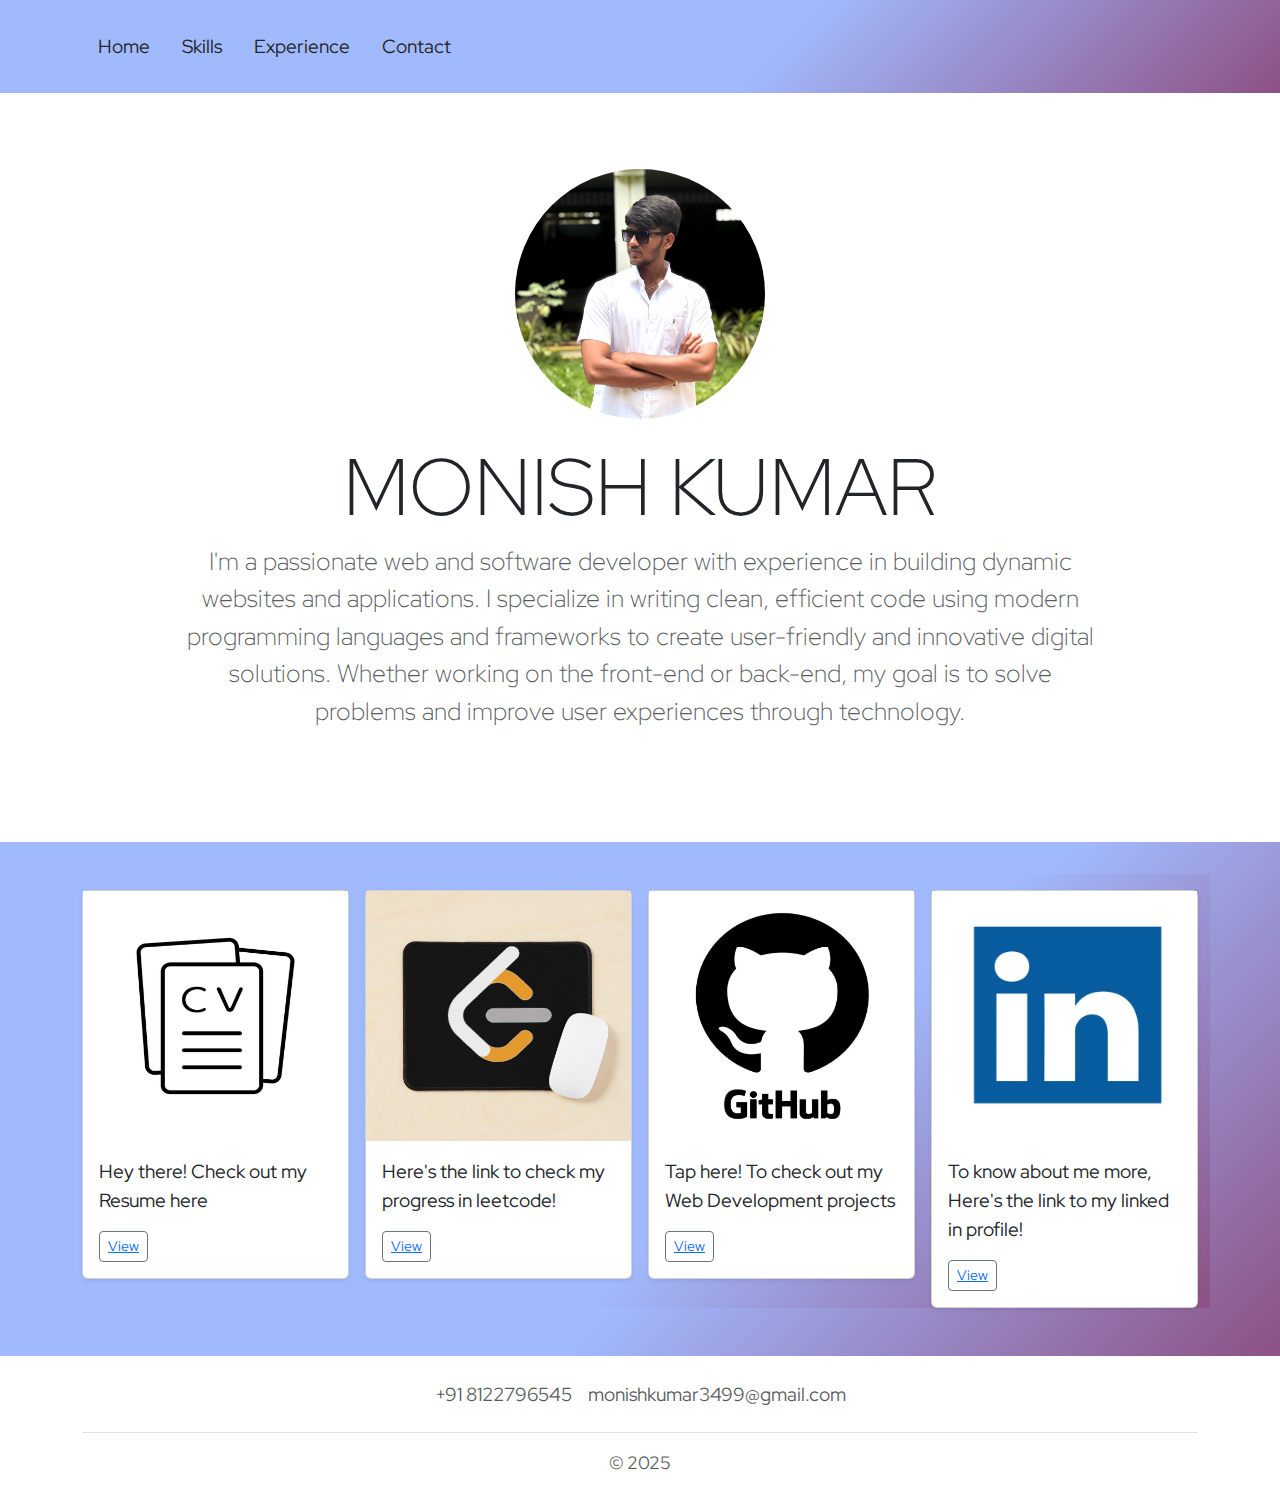
<file: index.html>
<!DOCTYPE html>
<head>
    <meta charset="UTF-8">
    <title>Monish Kumar</title>
    <link rel="stylesheet" href="style.css"/>
    <link href="https://cdn.jsdelivr.net/npm/bootstrap@5.3.3/dist/css/bootstrap.min.css" rel="stylesheet" integrity="sha384-QWTKZyjpPEjISv5WaRU9OFeRpok6YctnYmDr5pNlyT2bRjXh0JMhjY6hW+ALEwIH" crossorigin="anonymous">
    <script src="https://cdn.jsdelivr.net/npm/bootstrap@5.3.3/dist/js/bootstrap.bundle.min.js" integrity="sha384-YvpcrYf0tY3lHB60NNkmXc5s9fDVZLESaAA55NDzOxhy9GkcIdslK1eN7N6jIeHz" crossorigin="anonymous"></script>
    <link rel="preconnect" href="https://fonts.googleapis.com">
<link rel="preconnect" href="https://fonts.gstatic.com" crossorigin>
<link href="https://fonts.googleapis.com/css2?family=Red+Hat+Display:ital,wght@0,300..900;1,300..900&family=Source+Serif+4:ital,opsz,wght@0,8..60,200..900;1,8..60,200..900&display=swap" rel="stylesheet">
<link rel="preconnect" href="https://fonts.googleapis.com">
<link rel="preconnect" href="https://fonts.gstatic.com" crossorigin>
<link href="https://fonts.googleapis.com/css2?family=Rowdies:wght@300;400;700&display=swap" rel="stylesheet">
</head>
<body>
<section id="navigation" class="gradient-background2">
  <div class="container">
    <header class="d-flex justify-content-left py-3">
      <nav class="navbar navbar-expand-md w-100">
        <button class="navbar-toggler" type="button" data-bs-toggle="collapse" data-bs-target="#navbarContent"
          aria-controls="navbarContent" aria-expanded="false" aria-label="Toggle navigation">
          <span class="navbar-toggler-icon"></span>
        </button>
  
        <div class="collapse navbar-collapse" id="navbarContent">
          <ul id="navbar" class="nav nav-pills">
            <li class="nav-item"><a href="index.html" class="nav-link text-dark">Home</a></li>
            <li class="nav-item"><a href="./skills.html" class="nav-link text-dark">Skills</a></li>
            <li class="nav-item"><a href="./intern.html" class="nav-link text-dark">Experience</a></li>
            <li class="nav-item"><a href="./contact.html" class="nav-link text-dark">Contact</a></li>
          </ul>
        </div>
      </nav>
    </header>
  </div>
  
</section>
<section id="profile" class="gradient-background3"> 
  <section class="py-5 text-center container">
    <div class="row py-lg-5">
      <div id="prpic">
      <img src="./WhatsApp Image 2025-03-24 at 18.28.46.jpeg" height="250">
      </div>
      <h1 id=name class="fw-light ">MONISH KUMAR</h1>
      <div class="col-lg-10 col-md-8 mx-auto">
        <p id="titlepara"class="lead text-body-secondary">I'm a passionate web and software developer with experience in building dynamic websites and applications. I specialize in writing clean, efficient code using modern programming languages and frameworks to create user-friendly and innovative digital solutions. Whether working on the front-end or back-end, my goal is to solve problems and improve user experiences through technology.</p>

      </div>
    </div>
  </section>
  <div class="album py-5 bg-body-tertiary gradient-background2">
    <div class="container gradient-background2" >

      <div class="row row-cols-1 row-cols-sm-2 row-cols-md-4 g-3">
        <div id ="allcard" class="col">
          <div class="card shadow-sm">
           <img src="./Screenshot 2025-03-30 221607.png" height="250px">
            <div class="card-body">
              <p class="card-text">Hey there! Check out my Resume here</p>
              <div class="d-flex justify-content-between align-items-center">
                <div class="btn-group">
                  <button type="button" class="btn btn-sm btn-outline-secondary"><a href="https://drive.google.com/file/d/1xm_vrEsY6AxsHDta7jEbIeV8T-hNJZKt/view?usp=sharing">View</a></button>
                </div>
          
              </div>
            </div>
          </div>
        </div>
        <div id ="allcard" class="col">
          <div class="card shadow-sm">
           <img src="./LeetCode_Sharing.png" height="250px">
            <div class="card-body">
              <p class="card-text">Here's the link to check my progress in leetcode!</p>
              <div class="d-flex justify-content-between align-items-center">
                <div class="btn-group">
                  <button type="button" class="btn btn-sm btn-outline-secondary"><a href="https://leetcode.com/u/V_Monishkumar/">View</a></button>
                </div>
          
              </div>
            </div>
          </div>
        </div>
        <div id ="allcard" class="col">
          <div class="card shadow-sm">
            <img src="./github-logo-git-hub-icon-with-text-on-white-and-black-background-free-vector.jpg" height="250px">
            <div class="card-body">
              <p class="card-text">Tap here! To check out my Web Development projects</p>
              <div class="d-flex justify-content-between align-items-center">
                <div class="btn-group">
                  <button type="button" class="btn btn-sm btn-outline-secondary"><a href="https://github.com/monishkumar3499">View</a></button>
                </div>
              
              </div>
            </div>
          </div>
        </div>
        
        <div id ="allcard" class="col">
          <div class="card shadow-sm">
            <img src="./linkedshort.png" height="250px">

            <div class="card-body">
              <p class="card-text">To know about me more, Here's the link to my linked in profile!</p>
              <div class="d-flex justify-content-between align-items-center">
                <div class="btn-group">
                  <button type="button" class="btn btn-sm btn-outline-secondary"><a href="https://www.linkedin.com/in/monish-kumar-712bb931a/">View</a></button>
                  
                </div>
                
              </div>
            </div>
          </div>
        </div>
      </div>
    </div>
  </div>
</section>
<section id="footer" class="gradient-background3">
    <div class="container">
        <footer class="py-3">
          <ul class="nav justify-content-center border-bottom pb-3 mb-3">
            
            <li class="nav-item"><a href="" class="nav-link px-2 text-body-secondary">+91 8122796545</a></li>
            <li class="nav-item"><a href="" class="nav-link px-2 text-body-secondary">monishkumar3499@gmail.com</a></li>
            
          </ul>
          <p class="text-center text-body-secondary">© 2025</p>
        </footer>
      </div>
</section>
</body>
</file>
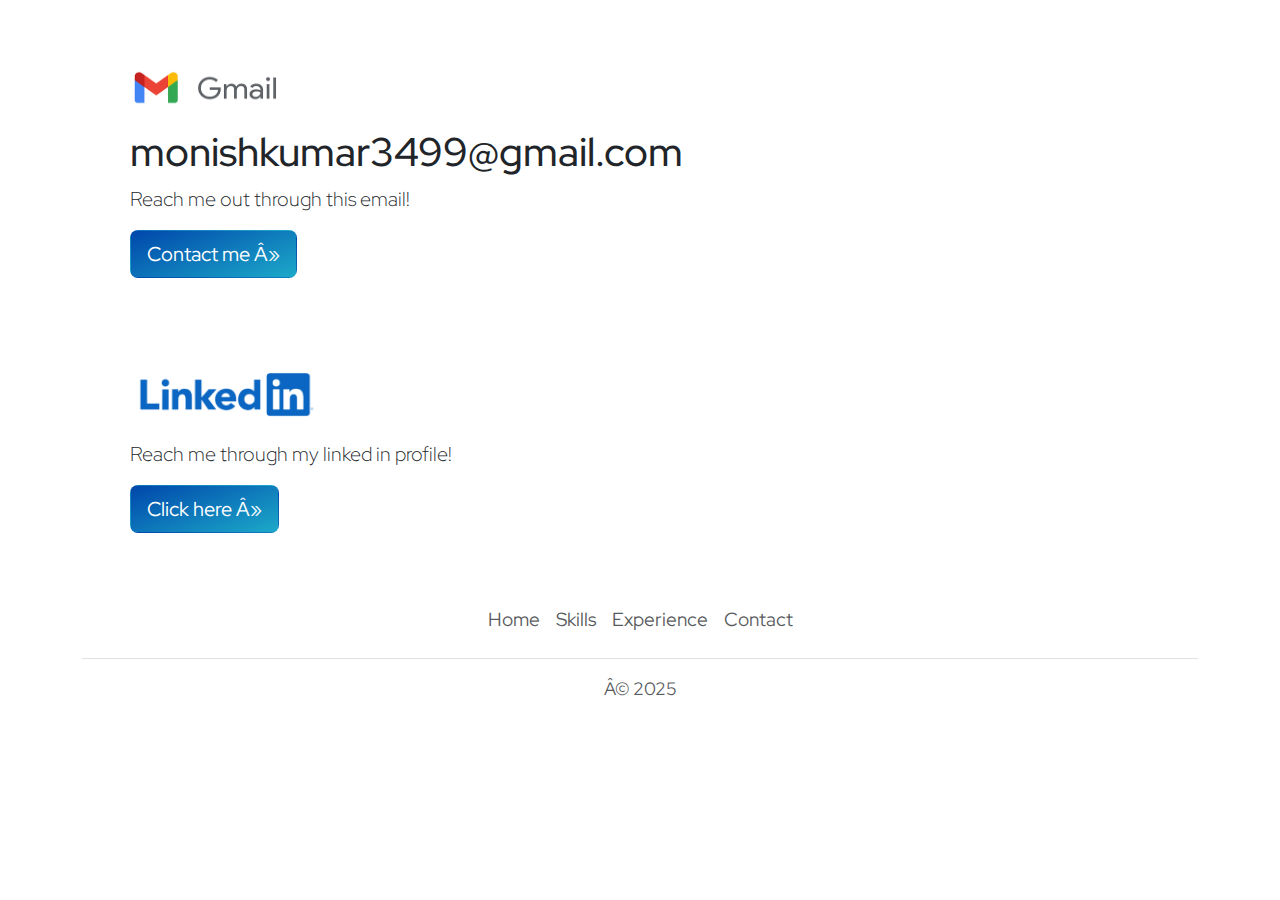
<file: contact.html>
<!DOCTYPE html>
<head>
    <meta charset="UT-8">
    <title>Contact</title>
    <link rel="stylesheet" href="style.css"/>
    <link href="https://cdn.jsdelivr.net/npm/bootstrap@5.3.3/dist/css/bootstrap.min.css" rel="stylesheet" integrity="sha384-QWTKZyjpPEjISv5WaRU9OFeRpok6YctnYmDr5pNlyT2bRjXh0JMhjY6hW+ALEwIH" crossorigin="anonymous">
    <script src="https://cdn.jsdelivr.net/npm/bootstrap@5.3.3/dist/js/bootstrap.bundle.min.js" integrity="sha384-YvpcrYf0tY3lHB60NNkmXc5s9fDVZLESaAA55NDzOxhy9GkcIdslK1eN7N6jIeHz" crossorigin="anonymous"></script>
    <link rel="preconnect" href="https://fonts.gstatic.com" crossorigin>
<link href="https://fonts.googleapis.com/css2?family=Red+Hat+Display:ital,wght@0,300..900;1,300..900&family=Source+Serif+4:ital,opsz,wght@0,8..60,200..900;1,8..60,200..900&display=swap" rel="stylesheet">
</head>
<body>
    <main class="container">
        <div class="p-5 rounded ">
          <img src="./gmail.png" height="80px" width="150px">
          <h1>monishkumar3499@gmail.com</h1>
          <p class="lead">Reach me out through this email!</p>
          <a class="btn btn-lg text-white gradient-background" href="https://mail.google.com/" role="button">Contact me »</a>
        </div>
      </main>
      <main class="container">
        <div class="p-5 rounded">
          <div id="limg"><img src="./Screenshot 2025-03-31 155048.png" height="65px" width="190px"></div>
          <p class="lead">Reach me through my linked in profile!</p>
          <a class="btn btn-lg text-white gradient-background" href="https://www.linkedin.com/in/monish-kumar-712bb931a/" role="button">Click here »</a>
        </div>
      </main>

      <section id="footer">
        <div class="container">
            <footer class="py-3">
              <ul class="nav justify-content-center border-bottom pb-3 mb-3">
                <li class="nav-item"><a href="./index.html" class="nav-link px-2 text-body-secondary">Home</a></li>
                <li class="nav-item"><a href="./skills.html" class="nav-link px-2 text-body-secondary">Skills</a></li>
                <li class="nav-item"><a href="./intern.html" class="nav-link px-2 text-body-secondary">Experience</a></li>
                <li class="nav-item"><a href="" class="nav-link px-2 text-body-secondary">Contact</a></li>
      
              </ul>
              <p class="text-center text-body-secondary">© 2025</p>
            </footer>
          </div>
    </section>
</body>
</file>
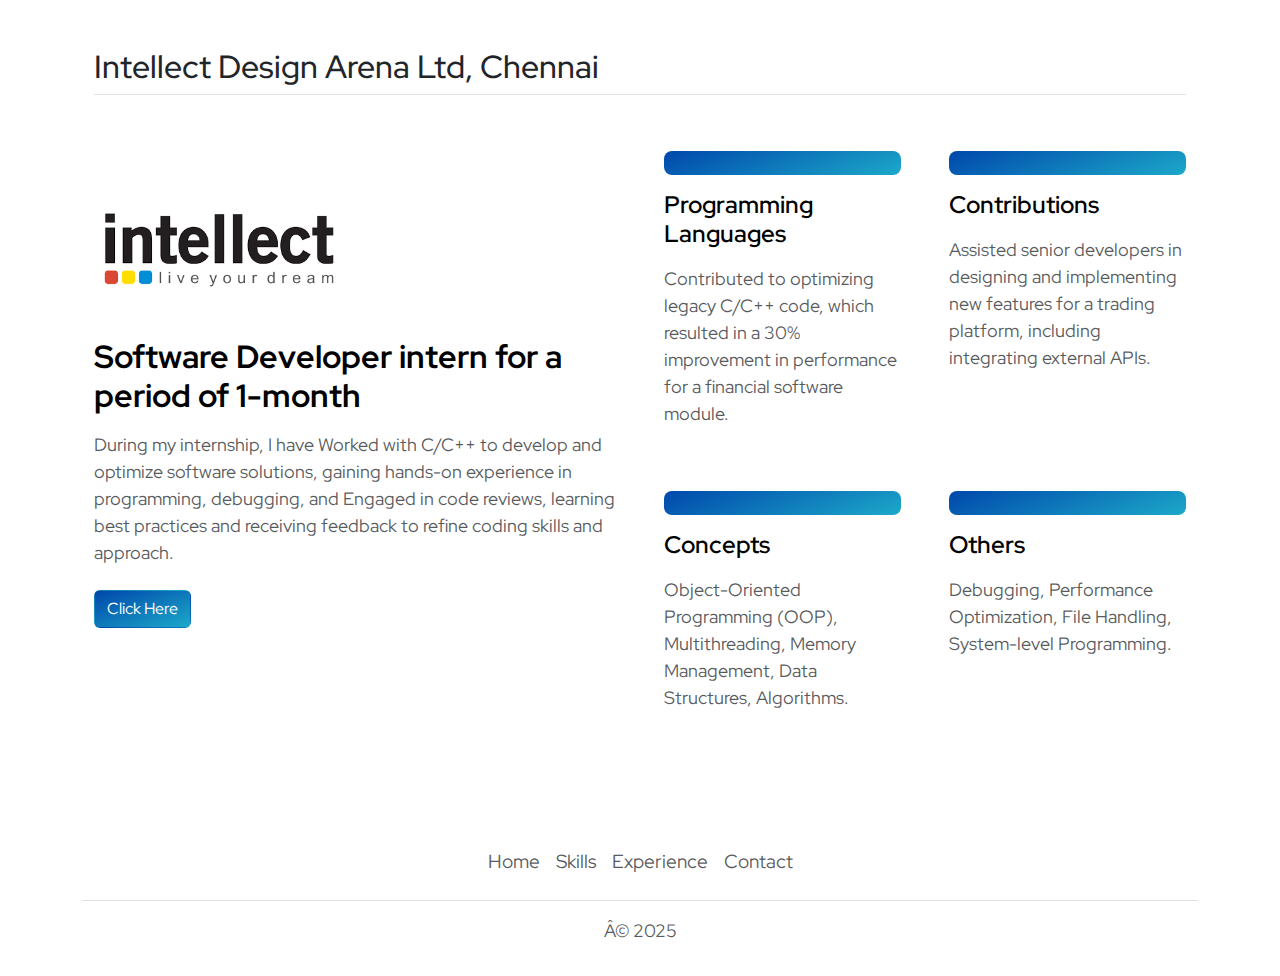
<file: intern.html>
<!DOCTYPE html>
<head>
    <meta charset="UT-8">
    <title>Experience</title>
    <link rel="stylesheet" href="style.css"/>
    <link href="https://cdn.jsdelivr.net/npm/bootstrap@5.3.3/dist/css/bootstrap.min.css" rel="stylesheet" integrity="sha384-QWTKZyjpPEjISv5WaRU9OFeRpok6YctnYmDr5pNlyT2bRjXh0JMhjY6hW+ALEwIH" crossorigin="anonymous">
    <script src="https://cdn.jsdelivr.net/npm/bootstrap@5.3.3/dist/js/bootstrap.bundle.min.js" integrity="sha384-YvpcrYf0tY3lHB60NNkmXc5s9fDVZLESaAA55NDzOxhy9GkcIdslK1eN7N6jIeHz" crossorigin="anonymous"></script>
    <link rel="preconnect" href="https://fonts.gstatic.com" crossorigin>
<link href="https://fonts.googleapis.com/css2?family=Red+Hat+Display:ital,wght@0,300..900;1,300..900&family=Source+Serif+4:ital,opsz,wght@0,8..60,200..900;1,8..60,200..900&display=swap" rel="stylesheet">

</head>
<body>
    <section id="exp1">
        <div class="container px-4 py-5">
            <h2 class="pb-2 border-bottom">Intellect Design Arena Ltd, Chennai</h2>
        
            <div class="row row-cols-1 row-cols-md-2 align-items-md-center g-5 py-5">
              
              <div class="col d-flex flex-column align-items-start gap-2">
                <div class="intellect">
                <img src="./intellect logo.png" height="80px" width="250px"> 
                </div>
                <h2 class="fw-bold text-body-emphasis">Software Developer intern for a period of 1-month</h2>
                <p class="text-body-secondary internpara">During my internship, I have Worked with C/C++ to develop and optimize software solutions, gaining hands-on experience in programming, debugging, and Engaged in code reviews, learning best practices and receiving feedback to refine coding skills and approach.</p>
                <a href="https://www.intellectdesign.com/" class="btn gradient-background text-white">Click Here</a>
              </div>
        
              <div class="col">
                <div class="row row-cols-1 row-cols-sm-2 g-5">
                  <div class="col d-flex flex-column gap-3">
                    <div class="feature-icon-small d-inline-flex align-items-center justify-content-center gradient-background fs-4 rounded-3">

                      <svg class="bi" width="1em" height="1em">
                        <use xlink:href="#collection"></use>
                      </svg>
                    </div>
                    <h4 class="fw-semibold mb-0 text-body-emphasis">Programming Languages</h4>
                    <p class="text-body-secondary">Contributed to optimizing legacy C/C++ code, which resulted in a 30% improvement in performance for a financial software module.</p>
                  </div>
        
                  <div class="col d-flex flex-column gap-3">
                    <div class="feature-icon-small d-inline-flex align-items-center justify-content-center gradient-background fs-4 rounded-3">
                      <svg class="bi" width="1em" height="1em">
                        <use xlink:href="#gear-fill"></use>
                      </svg>
                    </div>
                    <h4 class="fw-semibold mb-0 text-body-emphasis">Contributions</h4>
                    <p class="text-body-secondary">Assisted senior developers in designing and implementing new features for a trading platform, including integrating external APIs.</p>
                  </div>
        
                  <div class="col d-flex flex-column gap-3">
                    <div class="feature-icon-small d-inline-flex align-items-center justify-content-center gradient-background fs-4 rounded-3">
                      <svg class="bi" width="1em" height="1em">
                        <use xlink:href="#speedometer"></use>
                      </svg>
                    </div>
                    <h4 class="fw-semibold mb-0 text-body-emphasis">Concepts</h4>
                    <p class="text-body-secondary">Object-Oriented Programming (OOP), Multithreading, Memory Management, Data Structures, Algorithms.</p>
                  </div>
        
                  <div class="col d-flex flex-column gap-3">
                    <div class="feature-icon-small d-inline-flex align-items-center justify-content-center gradient-background fs-4 rounded-3">
                      <svg class="bi" width="1em" height="1em">
                        <use xlink:href="#table"></use>
                      </svg>
                    </div>
                    <h4 class="fw-semibold mb-0 text-body-emphasis">Others</h4>
                    <p class="text-body-secondary"> Debugging, Performance Optimization, File Handling, System-level Programming.</p>
                  </div>
                </div>
              </div>
            </div>
          </div>
    </section>
    <section id="footer">
      <div class="container">
          <footer class="py-3">
            <ul class="nav justify-content-center border-bottom pb-3 mb-3">
              <li class="nav-item"><a href="./index.html" class="nav-link px-2 text-body-secondary">Home</a></li>
              <li class="nav-item"><a href="./skills.html" class="nav-link px-2 text-body-secondary">Skills</a></li>
              <li class="nav-item"><a href="./intern.html" class="nav-link px-2 text-body-secondary">Experience</a></li>
              <li class="nav-item"><a href="./contact.html" class="nav-link px-2 text-body-secondary">Contact</a></li>
    
            </ul>
            <p class="text-center text-body-secondary">© 2025</p>
          </footer>
        </div>
  </section>
</body>
</file>
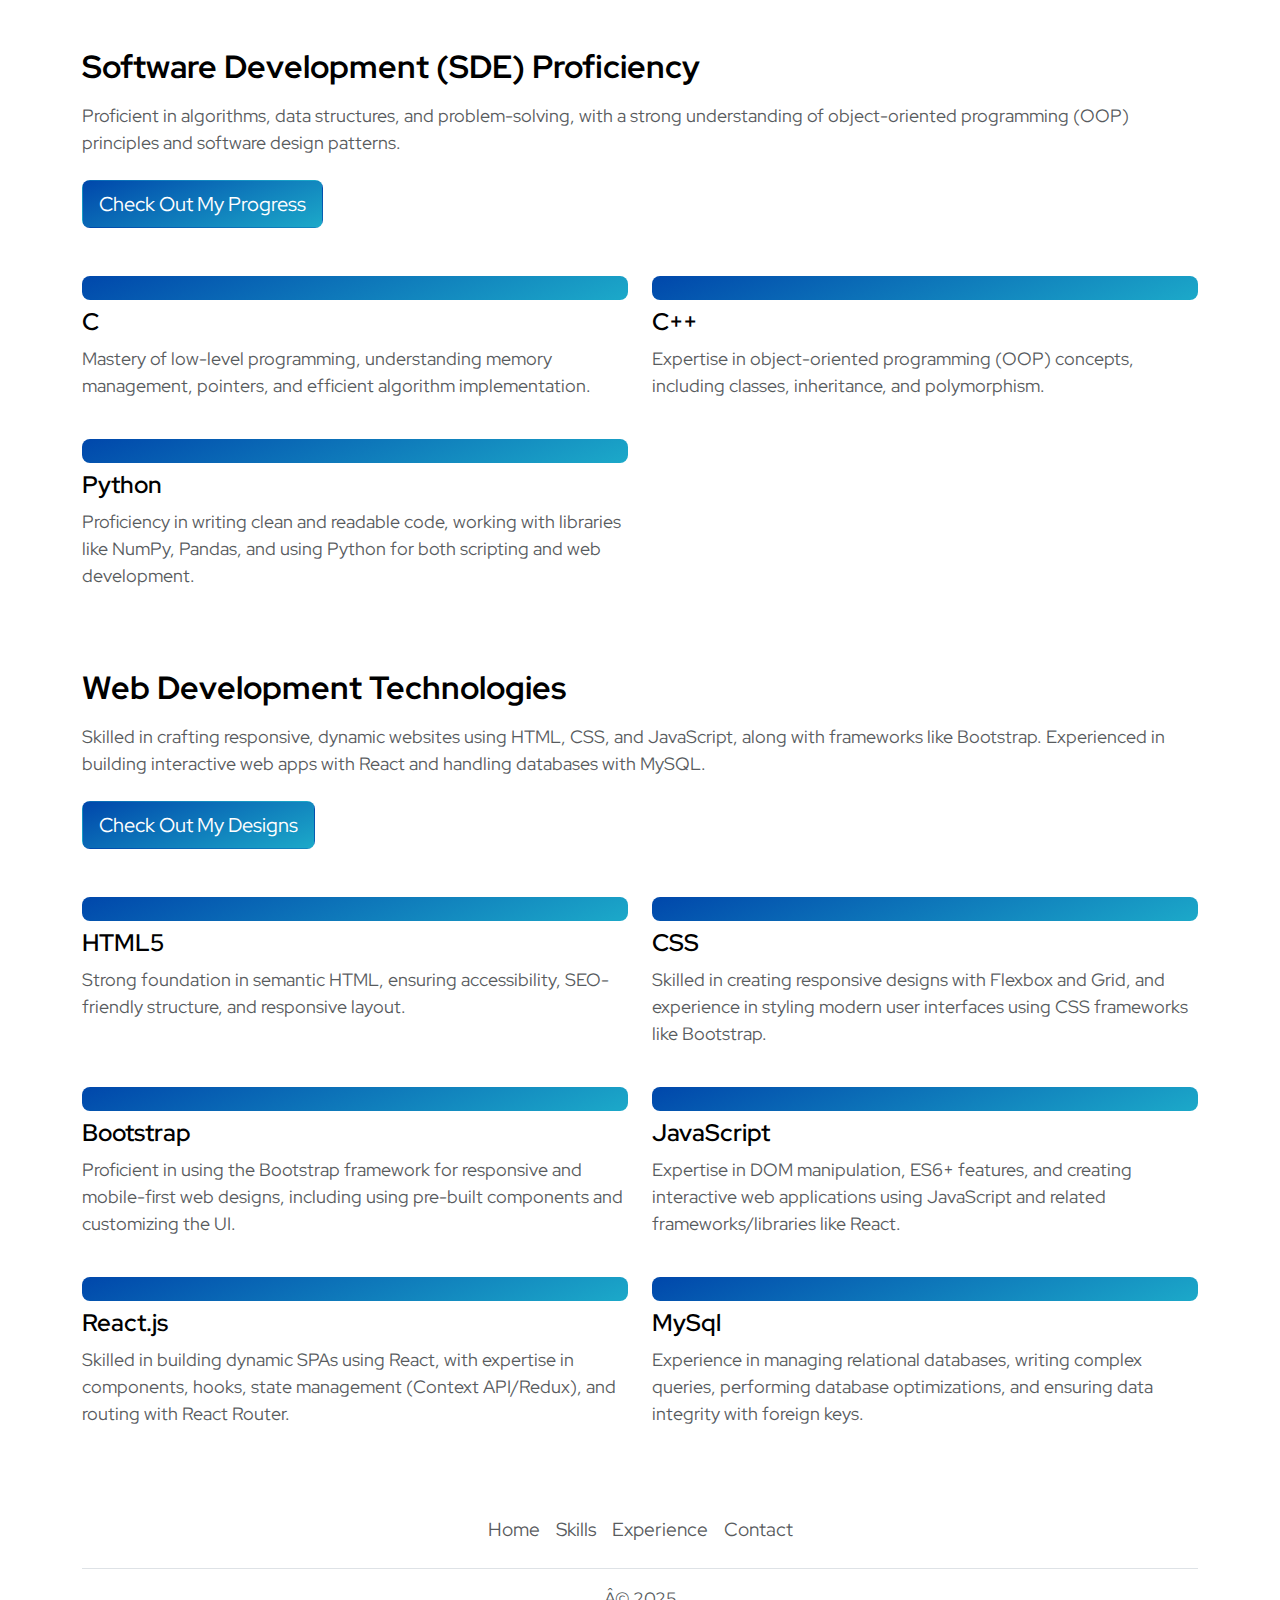
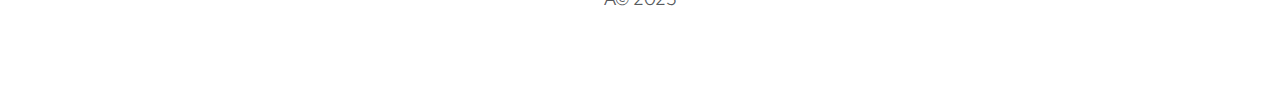
<file: skills.html>
<!DOCTYPE html>
<head>
    <meta charset="UT-8">
    <title>Technical Skills</title>
    <link rel="stylesheet" href="style.css"/>
    <link href="https://cdn.jsdelivr.net/npm/bootstrap@5.3.3/dist/css/bootstrap.min.css" rel="stylesheet" integrity="sha384-QWTKZyjpPEjISv5WaRU9OFeRpok6YctnYmDr5pNlyT2bRjXh0JMhjY6hW+ALEwIH" crossorigin="anonymous">
    <script src="https://cdn.jsdelivr.net/npm/bootstrap@5.3.3/dist/js/bootstrap.bundle.min.js" integrity="sha384-YvpcrYf0tY3lHB60NNkmXc5s9fDVZLESaAA55NDzOxhy9GkcIdslK1eN7N6jIeHz" crossorigin="anonymous"></script>
    <link rel="preconnect" href="https://fonts.gstatic.com" crossorigin>
<link href="https://fonts.googleapis.com/css2?family=Red+Hat+Display:ital,wght@0,300..900;1,300..900&family=Source+Serif+4:ital,opsz,wght@0,8..60,200..900;1,8..60,200..900&display=swap" rel="stylesheet">

</head>
<body class="skill">
    <section id="skillsection1">
        <div class="container">
        <div class="row row-cols-1 align-items-md-center g-5 pt-5 pb-3">
            <div class="col d-flex flex-column align-items-start gap-2">
              <h2 class="fw-bold text-body-emphasis">Software Development (SDE) Proficiency</h2>
              <p class="text-body-secondary">Proficient in algorithms, data structures, and problem-solving, with a strong understanding of object-oriented programming (OOP) principles and software design patterns.</p>
              <a href="https://leetcode.com/u/V_Monishkumar/" class="btn gradient-background btn-lg text-white">Check Out My Progress</a>
            </div>
            <div class="col">
                <div class="row row-cols-1 row-cols-sm-2 g-4">
                  <div class="col d-flex flex-column gap-2">
                    <div class="feature-icon-small d-inline-flex align-items-center justify-content-center gradient-background fs-4 rounded-3">
                      <svg class="bi " width="1em" height="1em">
                        <use xlink:href=""></use>
                      </svg>
                    </div>
                    <h4 class="fw-semibold mb-0 text-body-emphasis">C</h4>
                    <p class="text-body-secondary">Mastery of low-level programming, understanding memory management, pointers, and efficient algorithm implementation.</p>
                  </div>
                  <div class="col d-flex flex-column gap-2">
                    <div class="feature-icon-small d-inline-flex align-items-center justify-content-center gradient-background fs-4 rounded-3">
                      <svg class="bi" width="1em" height="1em">
                        <use xlink:href="#gear-fill"></use>
                      </svg>
                    </div>
                    <h4 class="fw-semibold mb-0 text-body-emphasis">C++</h4>
                    <p class="text-body-secondary">Expertise in object-oriented programming (OOP) concepts, including classes, inheritance, and polymorphism.</p>
                  </div>
        
                  <div class="col d-flex flex-column gap-2">
                    <div class="feature-icon-small d-inline-flex align-items-center justify-content-center gradient-background fs-4 rounded-3">
                      <svg class="bi" width="1em" height="1em">
                        <use xlink:href="#speedometer"></use>
                      </svg>
                    </div>
                    <h4 class="fw-semibold mb-0 text-body-emphasis">Python</h4>
                    <p class="text-body-secondary">Proficiency in writing clean and readable code, working with libraries like NumPy, Pandas, and using Python for both scripting and web development.</p>
                  </div>
                </div>
              </div>
            </div>
          </div>
              </div>
            </div>
          </div>
        </div>
    <div class="container ">
        <div class="row row-cols-1 align-items-md-center g-5 py-5">
            <div class="col d-flex flex-column align-items-start gap-2">
              <h2 class="fw-bold text-body-emphasis">Web Development Technologies</h2>
              <p class="text-body-secondary">Skilled in crafting responsive, dynamic websites using HTML, CSS, and JavaScript, along with frameworks like Bootstrap. Experienced in building interactive web apps with React and handling databases with MySQL.</p>
              <a href="https://github.com/monishkumar3499" class="btn gradient-background btn-lg text-white">Check Out My Designs</a>
            </div>
            <div class="col">
                <div class="row row-cols-1 row-cols-sm-2 g-4">
                  <div class="col d-flex flex-column gap-2">
                    <div class="feature-icon-small d-inline-flex align-items-center justify-content-center gradient-background fs-4 rounded-3">
                      <svg class="bi " width="1em" height="1em">
                        <use xlink:href=""></use>
                      </svg>
                    </div>
                    <h4 class="fw-semibold mb-0 text-body-emphasis">HTML5</h4>
                    <p class="text-body-secondary">Strong foundation in semantic HTML, ensuring accessibility, SEO-friendly structure, and responsive layout.</p>
                  </div>
              <div class="col d-flex flex-column gap-2">
                    <div class="feature-icon-small d-inline-flex align-items-center justify-content-center gradient-background fs-4 rounded-3">
                      <svg class="bi" width="1em" height="1em">
                        <use xlink:href="#gear-fill"></use>
                      </svg>
                    </div>
                    <h4 class="fw-semibold mb-0 text-body-emphasis">CSS</h4>
                    <p class="text-body-secondary">Skilled in creating responsive designs with Flexbox and Grid, and experience in styling modern user interfaces using CSS frameworks like Bootstrap.</p>
                  </div>
        
                  <div class="col d-flex flex-column gap-2">
                    <div class="feature-icon-small d-inline-flex align-items-center justify-content-center gradient-background fs-4 rounded-3">
                      <svg class="bi" width="1em" height="1em">
                        <use xlink:href="#speedometer"></use>
                      </svg>
                    </div>
                    <h4 class="fw-semibold mb-0 text-body-emphasis">Bootstrap</h4>
                    <p class="text-body-secondary">Proficient in using the Bootstrap framework for responsive and mobile-first web designs, including using pre-built components and customizing the UI.</p>
                  </div>
                  <div class="col d-flex flex-column gap-2">
                      <div class="feature-icon-small d-inline-flex align-items-center justify-content-center gradient-background fs-4 rounded-3">
                        <svg class="bi" width="1em" height="1em">
                          <use xlink:href="#gear-fill"></use>
                        </svg>
                      </div>
                      <h4 class="fw-semibold mb-0 text-body-emphasis">JavaScript</h4>
                      <p class="text-body-secondary">Expertise in DOM manipulation, ES6+ features, and creating interactive web applications using JavaScript and related frameworks/libraries like React.</p>
                    </div>
                    <div class="col d-flex flex-column gap-2">
                      <div class="feature-icon-small d-inline-flex align-items-center justify-content-center gradient-background fs-4 rounded-3">
                        <svg class="bi" width="1em" height="1em">
                          <use xlink:href="#gear-fill"></use>
                        </svg>
                      </div>
                      <h4 class="fw-semibold mb-0 text-body-emphasis">React.js</h4>
                      <p class="text-body-secondary">Skilled in building dynamic SPAs using React, with expertise in components, hooks, state management (Context API/Redux), and routing with React Router.</p>
                    </div>
                    <div class="col d-flex flex-column gap-2">
                      <div class="feature-icon-small d-inline-flex align-items-center justify-content-center gradient-background fs-4 rounded-3">
                        <svg class="bi" width="1em" height="1em">
                          <use xlink:href="#gear-fill"></use>
                        </svg>
                      </div>
                      <h4 class="fw-semibold mb-0 text-body-emphasis">MySql</h4>
                      <p class="text-body-secondary">Experience in managing relational databases, writing complex queries, performing database optimizations, and ensuring data integrity with foreign keys.</p>
                    </div>
            
    </section>
    <section id="footer">
        <div class="container">
            <footer class="py-3">
              <ul class="nav justify-content-center border-bottom pb-3 mb-3">
                <li class="nav-item"><a href="./index.html" class="nav-link px-2 text-body-secondary">Home</a></li>
                <li class="nav-item"><a href="./skills.html" class="nav-link px-2 text-body-secondary">Skills</a></li>
                <li class="nav-item"><a href="./intern.html" class="nav-link px-2 text-body-secondary">Experience</a></li>
                <li class="nav-item"><a href="./contact.html" class="nav-link px-2 text-body-secondary">Contact</a></li>
      
              </ul>
              <p class="text-center text-body-secondary">© 2025</p>
            </footer>
          </div>
    </section>

</body>
</file>
<file: style.css>
ul{
    font-family: 'red hat display',serif;
    font-size: larger;
}
  .gradient-background{
    background: rgb(0,71,171);
    background: linear-gradient(159deg, rgba(0,71,171,1) 0%, rgba(28,169,201,1) 100%);
  }
  .gradient-background2{
    background-color: #8d5185;
    background-image: linear-gradient(315deg, #8d5185 0%, #a1bafe 40%);
  }
  .skill{
    font-family: 'red hat display',serif;
  }
  .internpara{
    font-size: larger;
  }
  #exp1{
    font-family: 'red hat display' ,serif;
  }
  .intellect{
    position: relative;
    bottom: 40px;
  }
  #profile{
    font-family: 'red hat display',serif;
  }
  #name{
    font-size: 80px;
    
  }
  #titlepara{
    font-size: 25px;
  }
.container{
  font-family: 'red hat display',serif;
}
#limg{
  position: relative;
  bottom: 13px;
}
.card-text{
  font-size: larger;
}
#prpic>img{
  border-radius: 50%;
  position: relative;
  bottom: 20px;
}
#allcard{
  border-radius: 10%;
}
.text-body-secondary{
  font-size: large;
}
/* Media query for devices with width less than or equal to 576px (Bootstrap's mobile breakpoint) */
@media (max-width: 576px) {

  #prpic img {
    height: 180px;
    width: auto;
    display: block;
    margin: 0 auto;
  }

  #name {
    font-size: 1.8rem;
    text-align: center;
  }

  #titlepara {
    font-size: 1rem;
    padding: 0 10px;
    text-align: center;
  }

  #allcard {
    margin-bottom: 20px;
  }

  .card img {
    height: 200px;
    object-fit: cover;
    width: 100%;
  }

  .btn-group .btn a {
    font-size: 0.9rem;
  }

  header .nav {
    flex-direction: column;
    align-items: flex-start;
  }

  header .nav .nav-link {
    padding: 5px 0;
  }
}
</file>
